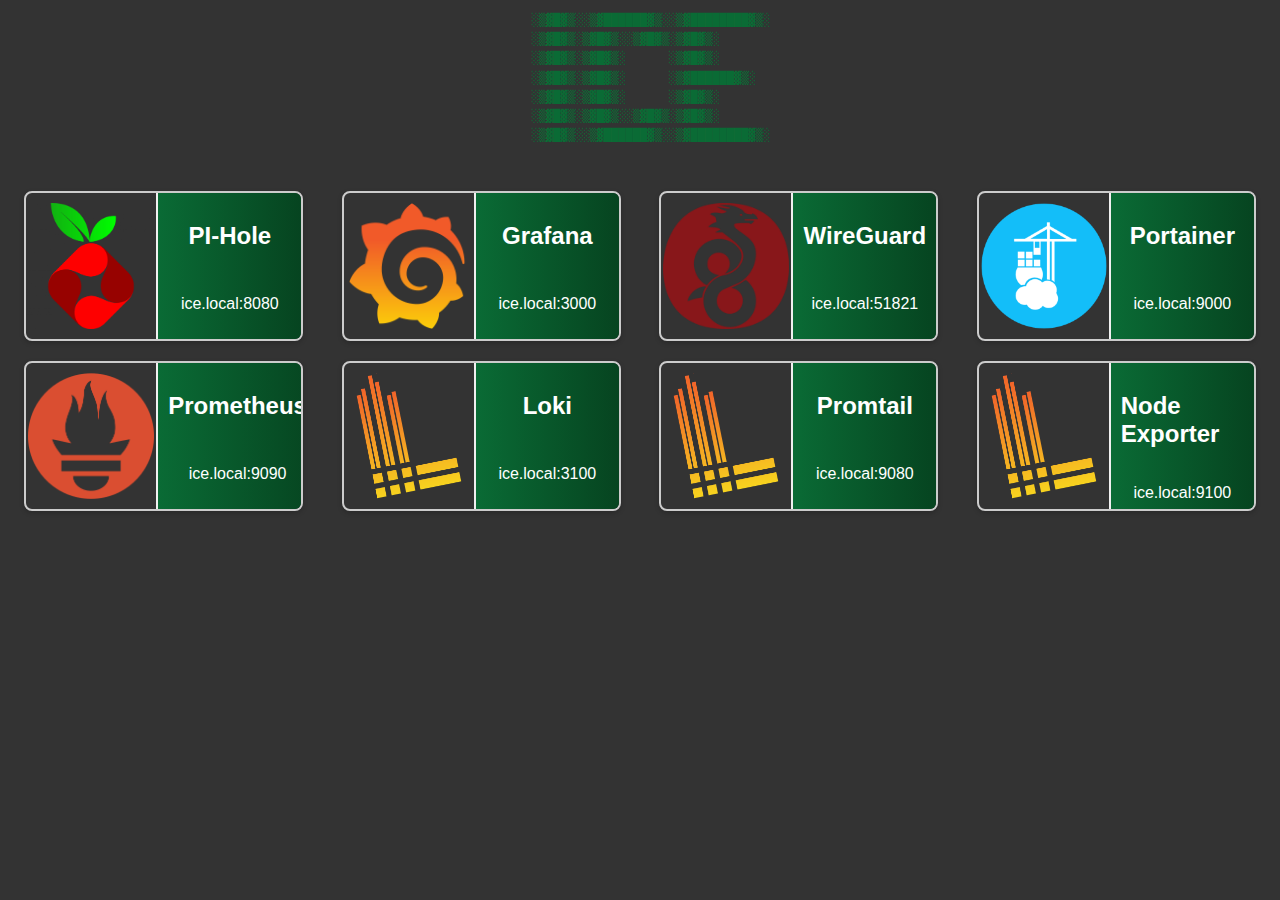
<file: data/caddy/index.html>
<!DOCTYPE html>
<html lang="en">

<head>
  <meta charset="UTF-8">
  <meta name="viewport" content="width=device-width, initial-scale=1.0">
  <title>ICE</title>
  <link rel="stylesheet" href="styles.css">
</head>

<body>
  <pre class="ascii-art">
    ░▒▓█▓▒░░▒▓██████▓▒░░▒▓████████▓▒░ 
    ░▒▓█▓▒░▒▓█▓▒░░▒▓█▓▒░▒▓█▓▒░        
    ░▒▓█▓▒░▒▓█▓▒░      ░▒▓█▓▒░        
    ░▒▓█▓▒░▒▓█▓▒░      ░▒▓██████▓▒░   
    ░▒▓█▓▒░▒▓█▓▒░      ░▒▓█▓▒░        
    ░▒▓█▓▒░▒▓█▓▒░░▒▓█▓▒░▒▓█▓▒░        
    ░▒▓█▓▒░░▒▓██████▓▒░░▒▓████████▓▒░
  </pre>
  <div class="container">
    <a class="click-box" target="_blank" rel="noopener noreferrer" href="http://ice.local:8080/admin">
      <div class="box-image">
        <img src="pihole.png" alt="pihole">
      </div>
      <div class="box-content">
        <h2>PI-Hole</h2>
        <p>ice.local:8080</p>
      </div>
    </a>
    <a class="click-box" target="_blank" rel="noopener noreferrer" href="http://ice.local:3000/">
      <div class="box-image">
        <img src="grafana.png" alt="pihole">
      </div>
      <div class="box-content">
        <h2>Grafana</h2>
        <p>ice.local:3000</p>
      </div>
    </a>
    <a class="click-box" target="_blank" rel="noopener noreferrer" href="http://ice.local:51821/">
      <div class="box-image">
        <img src="wireguard.png" alt="WireGuard">
      </div>
      <div class="box-content">
        <h2>WireGuard</h2>
        <p>ice.local:51821</p>
      </div>
    </a>
    <a class="click-box" target="_blank" rel="noopener noreferrer" href="http://ice.local:9000/">
      <div class="box-image">
        <img src="portainer.webp" alt="portainer">
      </div>
      <div class="box-content">
        <h2>Portainer</h2>
        <p>ice.local:9000</p>
      </div>
    </a>
    <a class="click-box" target="_blank" rel="noopener noreferrer" href="http://ice.local:9090/">
      <div class="box-image">
        <img src="prometheus.png" alt="prometheus">
      </div>
      <div class="box-content">
        <h2>Prometheus</h2>
        <p>ice.local:9090</p>
      </div>
    </a>
    <a class="click-box" target="_blank" rel="noopener noreferrer" href="http://ice.local:3100/">
      <div class="box-image">
        <img src="loki.png" alt="loki">
      </div>
      <div class="box-content">
        <h2>Loki</h2>
        <p>ice.local:3100</p>
      </div>
    </a>
    <a class="click-box" target="_blank" rel="noopener noreferrer" href="http://ice.local:9080/">
      <div class="box-image">
        <img src="loki.png" alt="promtail">
      </div>
      <div class="box-content">
        <h2>Promtail</h2>
        <p>ice.local:9080</p>
      </div>
    </a>
    <a class="click-box" target="_blank" rel="noopener noreferrer" href="http://ice.local:9100/">
      <div class="box-image">
        <img src="loki.png" alt="promtail">
      </div>
      <div class="box-content">
        <h2>Node Exporter</h2>
        <p>ice.local:9100</p>
      </div>
    </a>
  </div>
</body>

</html>
</file>
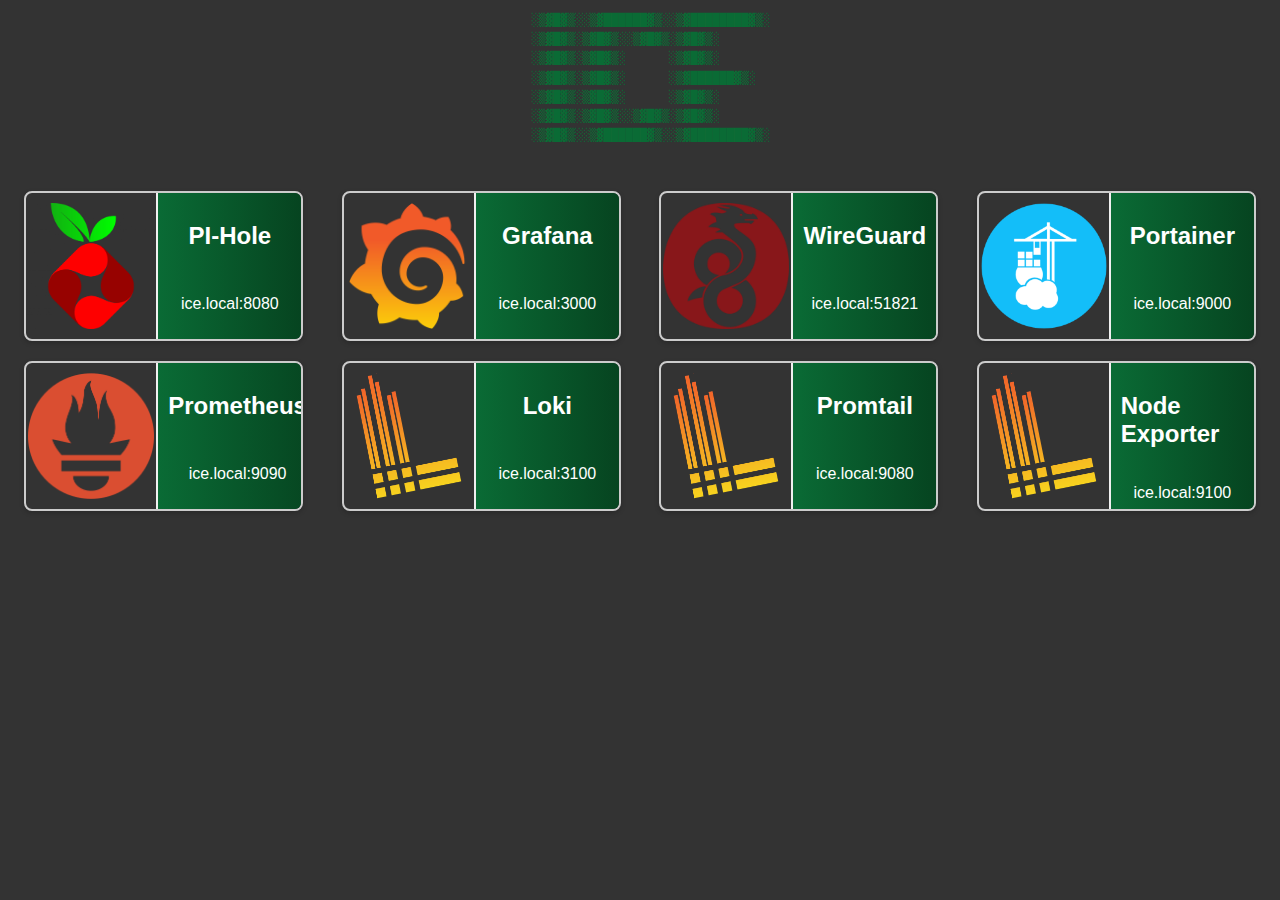
<file: data/nginx/http/index.html>
<!DOCTYPE html>
<html lang="en">

<head>
  <meta charset="UTF-8">
  <meta name="viewport" content="width=device-width, initial-scale=1.0">
  <title>ICE</title>
  <link rel="icon" href="favicon.ico" type="image/x-icon">
  <link rel="stylesheet" href="styles.css">
</head>

<body>
  <pre class="ascii-art">
    ░▒▓█▓▒░░▒▓██████▓▒░░▒▓████████▓▒░ 
    ░▒▓█▓▒░▒▓█▓▒░░▒▓█▓▒░▒▓█▓▒░        
    ░▒▓█▓▒░▒▓█▓▒░      ░▒▓█▓▒░        
    ░▒▓█▓▒░▒▓█▓▒░      ░▒▓██████▓▒░   
    ░▒▓█▓▒░▒▓█▓▒░      ░▒▓█▓▒░        
    ░▒▓█▓▒░▒▓█▓▒░░▒▓█▓▒░▒▓█▓▒░        
    ░▒▓█▓▒░░▒▓██████▓▒░░▒▓████████▓▒░
  </pre>
  <div class="container">
    <a class="click-box" target="_blank" rel="noopener noreferrer" href="http://ice.local:8080/admin">
      <div class="box-image">
        <img src="pihole.png" alt="pihole">
      </div>
      <div class="box-content">
        <h2>PI-Hole</h2>
        <p>ice.local:8080</p>
      </div>
    </a>
    <a class="click-box" target="_blank" rel="noopener noreferrer" href="http://ice.local:3000/">
      <div class="box-image">
        <img src="grafana.png" alt="pihole">
      </div>
      <div class="box-content">
        <h2>Grafana</h2>
        <p>ice.local:3000</p>
      </div>
    </a>
    <a class="click-box" target="_blank" rel="noopener noreferrer" href="http://ice.local:51821/">
      <div class="box-image">
        <img src="wireguard.png" alt="WireGuard">
      </div>
      <div class="box-content">
        <h2>WireGuard</h2>
        <p>ice.local:51821</p>
      </div>
    </a>
    <a class="click-box" target="_blank" rel="noopener noreferrer" href="http://ice.local:9000/">
      <div class="box-image">
        <img src="portainer.webp" alt="portainer">
      </div>
      <div class="box-content">
        <h2>Portainer</h2>
        <p>ice.local:9000</p>
      </div>
    </a>
    <a class="click-box" target="_blank" rel="noopener noreferrer" href="http://ice.local:9090/">
      <div class="box-image">
        <img src="prometheus.png" alt="prometheus">
      </div>
      <div class="box-content">
        <h2>Prometheus</h2>
        <p>ice.local:9090</p>
      </div>
    </a>
    <a class="click-box" target="_blank" rel="noopener noreferrer" href="http://ice.local:3100/">
      <div class="box-image">
        <img src="loki.png" alt="loki">
      </div>
      <div class="box-content">
        <h2>Loki</h2>
        <p>ice.local:3100</p>
      </div>
    </a>
    <a class="click-box" target="_blank" rel="noopener noreferrer" href="http://ice.local:9080/">
      <div class="box-image">
        <img src="loki.png" alt="promtail">
      </div>
      <div class="box-content">
        <h2>Promtail</h2>
        <p>ice.local:9080</p>
      </div>
    </a>
    <a class="click-box" target="_blank" rel="noopener noreferrer" href="http://ice.local:9100/">
      <div class="box-image">
        <img src="loki.png" alt="promtail">
      </div>
      <div class="box-content">
        <h2>Node Exporter</h2>
        <p>ice.local:9100</p>
      </div>
    </a>
  </div>
</body>

</html>
</file>
<file: data/caddy/styles.css>
:root {
  --dark-bg: #333;
  --dark-text: #fff;
  --box-shadow: 0 2px 5px rgba(0, 0, 0, 0.2);
  --border-color: #ccc;
  --gradient-dark: linear-gradient(to right, #0A6B35, #064420);
}

.ascii-art {
  font-family: monospace;
  /* Ensures monospaced font */
  font-size: 12px;
  /* Adjust size as needed */
  line-height: 1.6;
  color: #0A6B35;
  white-space: pre-wrap;
  /* Ensures that text wraps if container is too narrow */
  word-wrap: break-word;
  /* Break words to prevent overflow */
  padding: 10px;
  /* Padding around the text */
  border-radius: 8px;
  /* Optional: rounded corners */
  margin: 1px auto;
  /* Center it horizontally with auto margins */
  width: fit-content;
  /* Optional: shrink wrap to content size */
  max-width: 100%;
  /* Ensures it doesn't overflow horizontally */
}



body {
  margin: 0;
  padding: 0;
  font-family: Arial, sans-serif;
  background-color: var(--dark-bg);
  color: var(--dark-text);
  transition: background-color 0.3s, color 0.3s;
}

h1 {
  text-align: center;
  margin: 20px 0;
  font-size: 24px;
  color: var(--dark-text);
}

.container {
  display: flex;
  flex-wrap: wrap;
  justify-content: space-around;
  padding: 5px;
}

.click-box {
  display: flex;
  flex: 1 1 100%; /* One box per row on mobile */
  max-width: 100%;
  margin: 10px;
  border-radius: 8px;
  overflow: hidden;
  text-decoration: none;
  color: inherit;
  box-shadow: var(--box-shadow);
  height: 150px;
  border: 2px solid var(--border-color);
  transition: all 0.3s;
  box-sizing: border-box;
}

.box-image {
  flex: 0 0 40%;
  padding: 10px;
  display: flex;
  justify-content: center;
  align-items: center;
  overflow: hidden;
  border-right: 2px solid #f0f0f0;
}

.box-image img {
  height: 100%;
  width: auto;
  object-fit: cover;
}

.box-content {
  flex: 1;
  padding: 10px;
  display: flex;
  flex-direction: column;
  justify-content: space-between;
  align-items: center;
  background: var(--gradient-dark);
}

/* Medium devices (tablets, 768px and up) - 2 boxes per row */
@media (min-width: 768px) {
  .click-box {
    flex: 1 1 48%;
    /* About half the container width, with a slight reduction for margins/padding */
    max-width: 48%;
  }
}

/* Large devices (desktops, 1024px and up) - 3 boxes per row */
@media (min-width: 1024px) {
  .click-box {
    flex: 1 1 31%;
    /* Adjusting this to be slightly more than a third allows for padding/margins */
    max-width: 31%;
  }
}

/* Extra large devices (large desktops, 1200px and up) - 4 boxes per row */
@media (min-width: 1200px) {
  .click-box {
    flex: 1 1 22%;
    /* Four boxes per row */
    max-width: 22%;
  }
}
</file>
<file: data/nginx/http/styles.css>
:root {
  --dark-bg: #333;
  --dark-text: #fff;
  --box-shadow: 0 2px 5px rgba(0, 0, 0, 0.2);
  --border-color: #ccc;
  --gradient-dark: linear-gradient(to right, #0A6B35, #064420);
}

.ascii-art {
  font-family: monospace;
  /* Ensures monospaced font */
  font-size: 12px;
  /* Adjust size as needed */
  line-height: 1.6;
  color: #0A6B35;
  white-space: pre-wrap;
  /* Ensures that text wraps if container is too narrow */
  word-wrap: break-word;
  /* Break words to prevent overflow */
  padding: 10px;
  /* Padding around the text */
  border-radius: 8px;
  /* Optional: rounded corners */
  margin: 1px auto;
  /* Center it horizontally with auto margins */
  width: fit-content;
  /* Optional: shrink wrap to content size */
  max-width: 100%;
  /* Ensures it doesn't overflow horizontally */
}



body {
  margin: 0;
  padding: 0;
  font-family: Arial, sans-serif;
  background-color: var(--dark-bg);
  color: var(--dark-text);
  transition: background-color 0.3s, color 0.3s;
}

h1 {
  text-align: center;
  margin: 20px 0;
  font-size: 24px;
  color: var(--dark-text);
}

.container {
  display: flex;
  flex-wrap: wrap;
  justify-content: space-around;
  padding: 5px;
}

.click-box {
  display: flex;
  flex: 1 1 100%; /* One box per row on mobile */
  max-width: 100%;
  margin: 10px;
  border-radius: 8px;
  overflow: hidden;
  text-decoration: none;
  color: inherit;
  box-shadow: var(--box-shadow);
  height: 150px;
  border: 2px solid var(--border-color);
  transition: all 0.3s;
  box-sizing: border-box;
}

.box-image {
  flex: 0 0 40%;
  padding: 10px;
  display: flex;
  justify-content: center;
  align-items: center;
  overflow: hidden;
  border-right: 2px solid #f0f0f0;
}

.box-image img {
  height: 100%;
  width: auto;
  object-fit: cover;
}

.box-content {
  flex: 1;
  padding: 10px;
  display: flex;
  flex-direction: column;
  justify-content: space-between;
  align-items: center;
  background: var(--gradient-dark);
}

/* Medium devices (tablets, 768px and up) - 2 boxes per row */
@media (min-width: 768px) {
  .click-box {
    flex: 1 1 48%;
    /* About half the container width, with a slight reduction for margins/padding */
    max-width: 48%;
  }
}

/* Large devices (desktops, 1024px and up) - 3 boxes per row */
@media (min-width: 1024px) {
  .click-box {
    flex: 1 1 31%;
    /* Adjusting this to be slightly more than a third allows for padding/margins */
    max-width: 31%;
  }
}

/* Extra large devices (large desktops, 1200px and up) - 4 boxes per row */
@media (min-width: 1200px) {
  .click-box {
    flex: 1 1 22%;
    /* Four boxes per row */
    max-width: 22%;
  }
}
</file>
